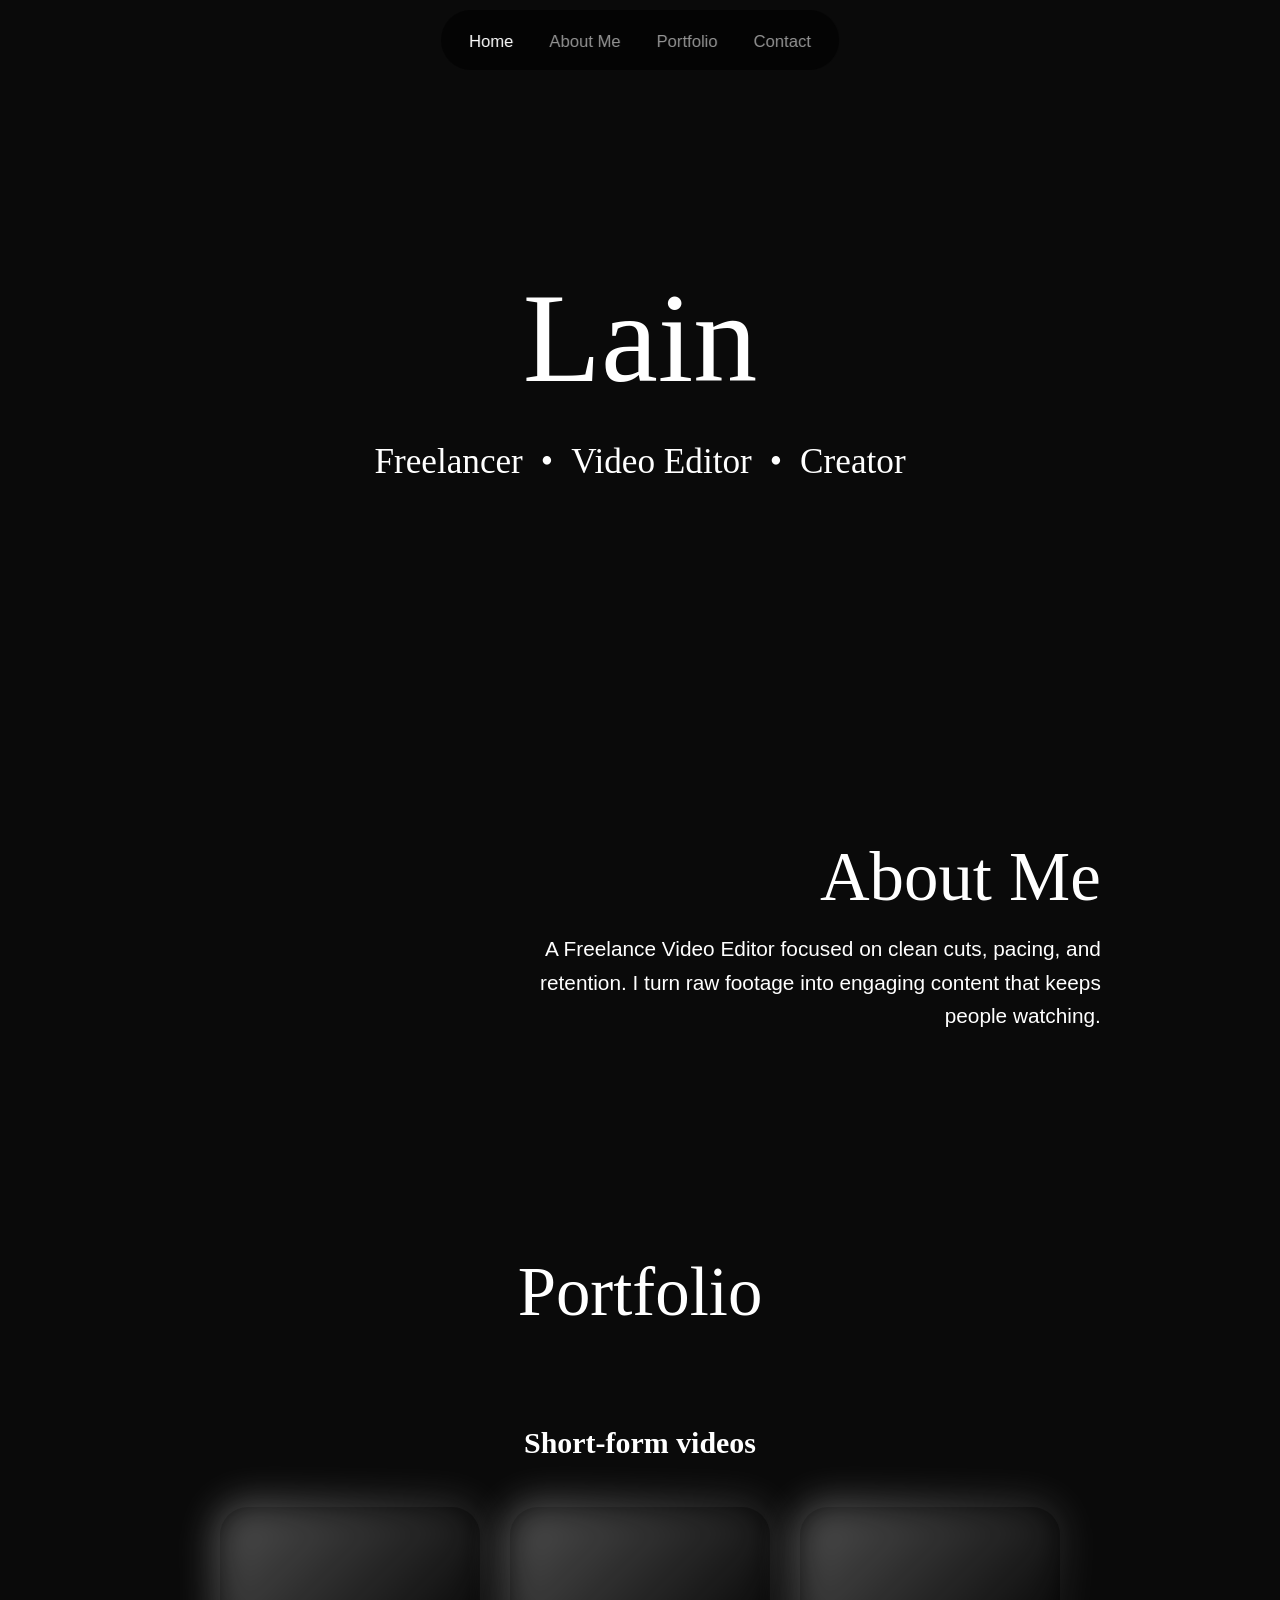
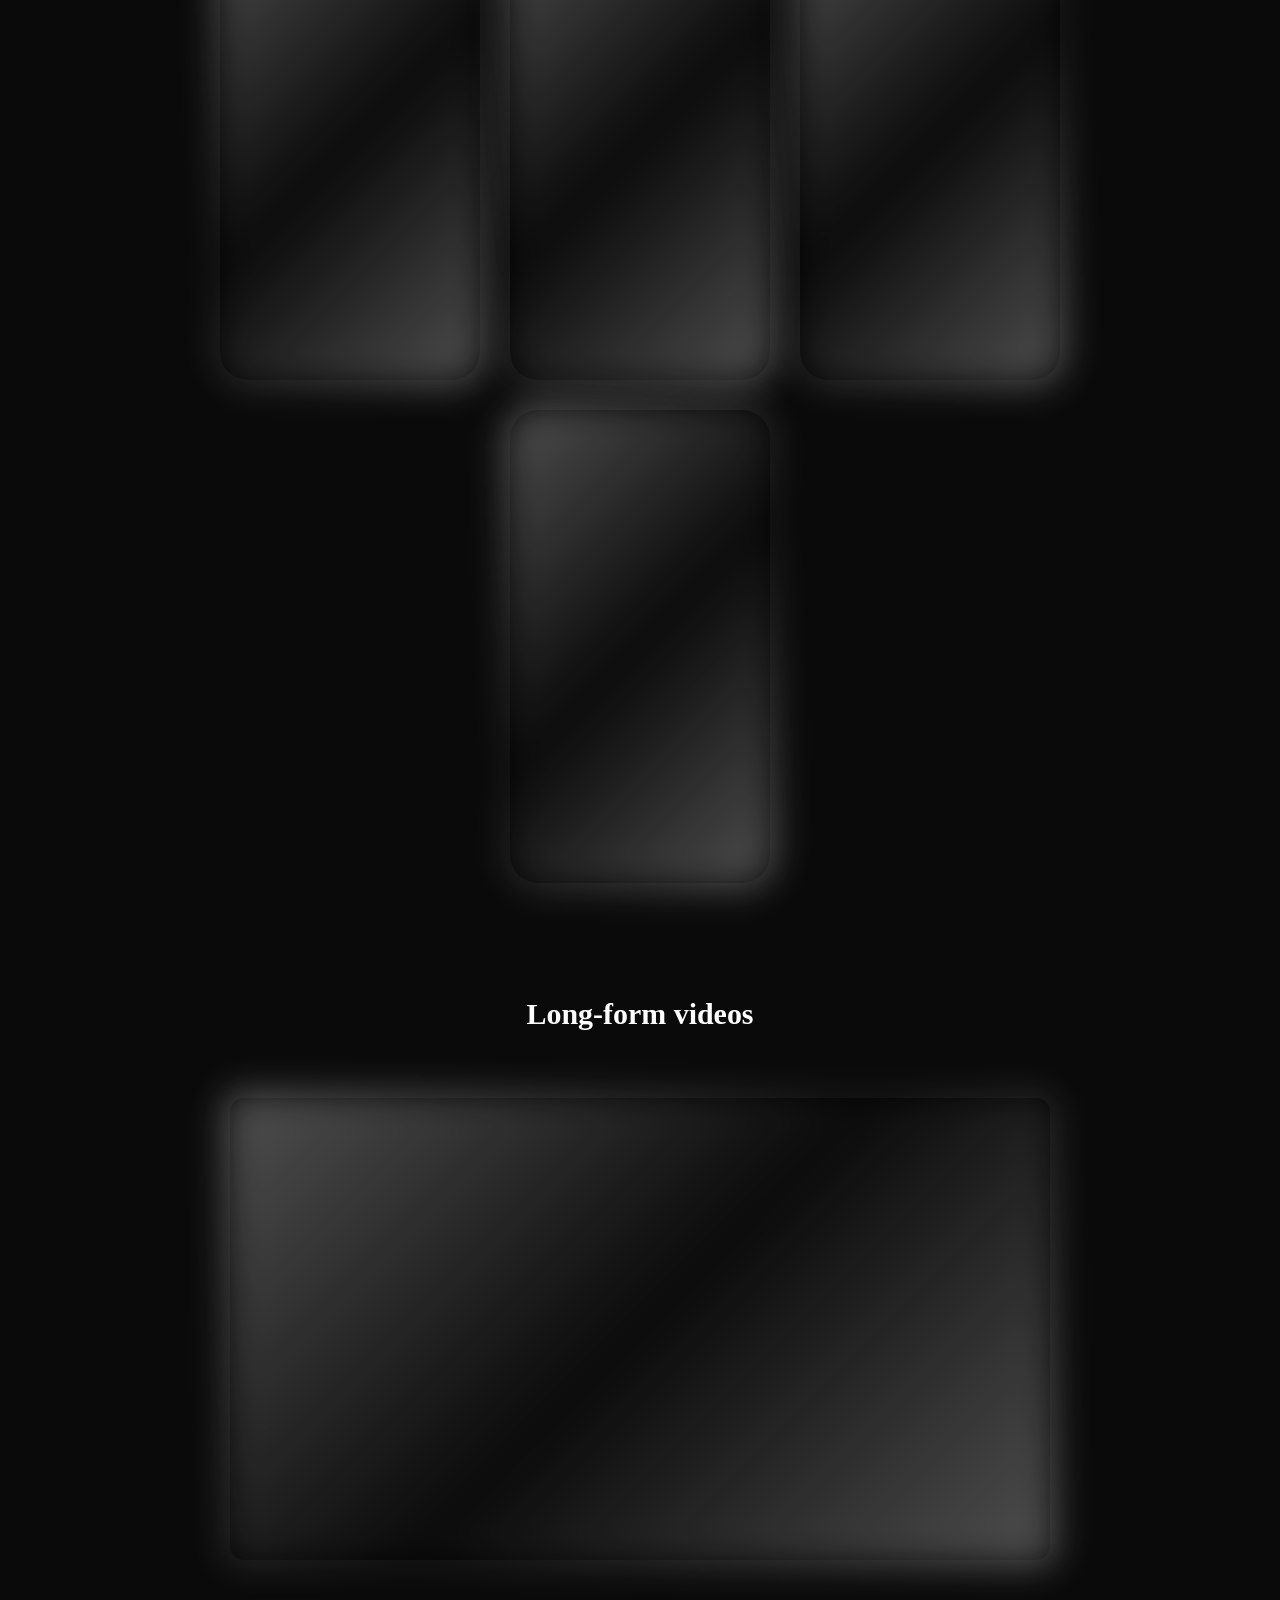
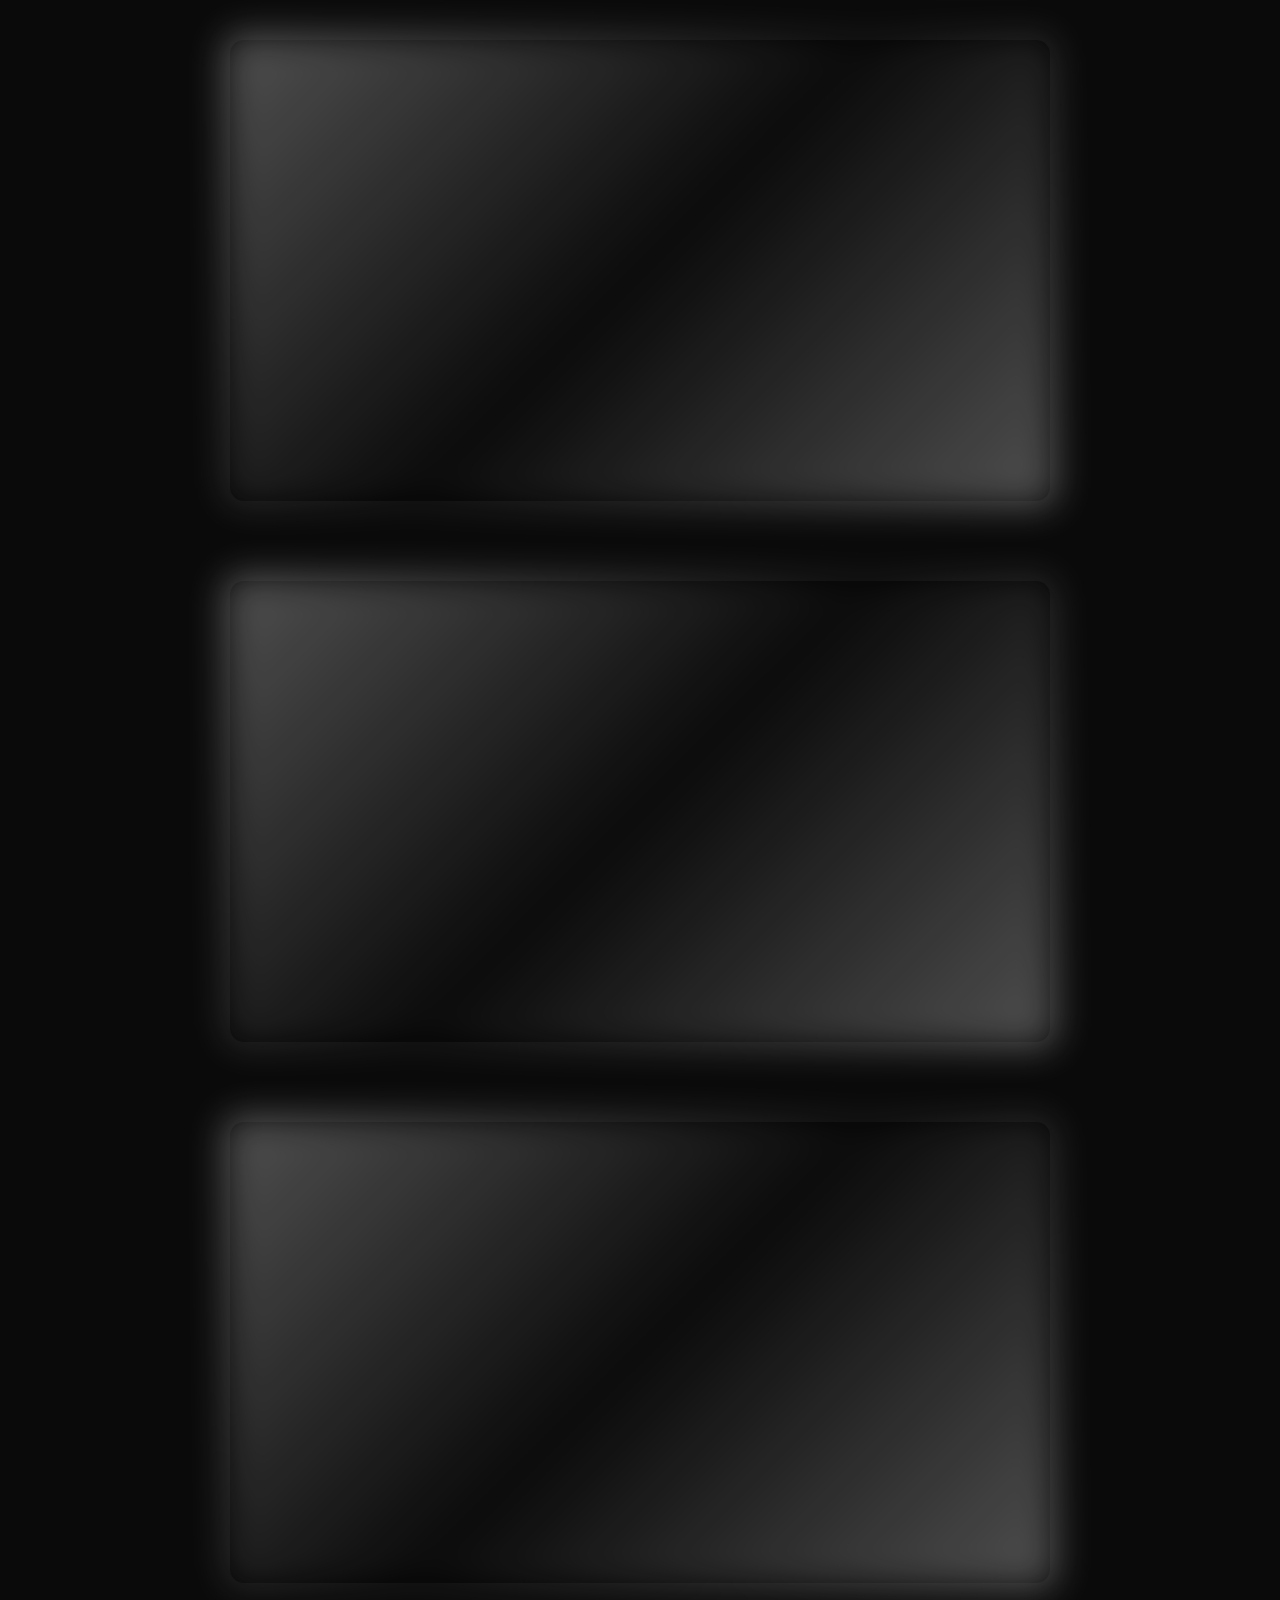
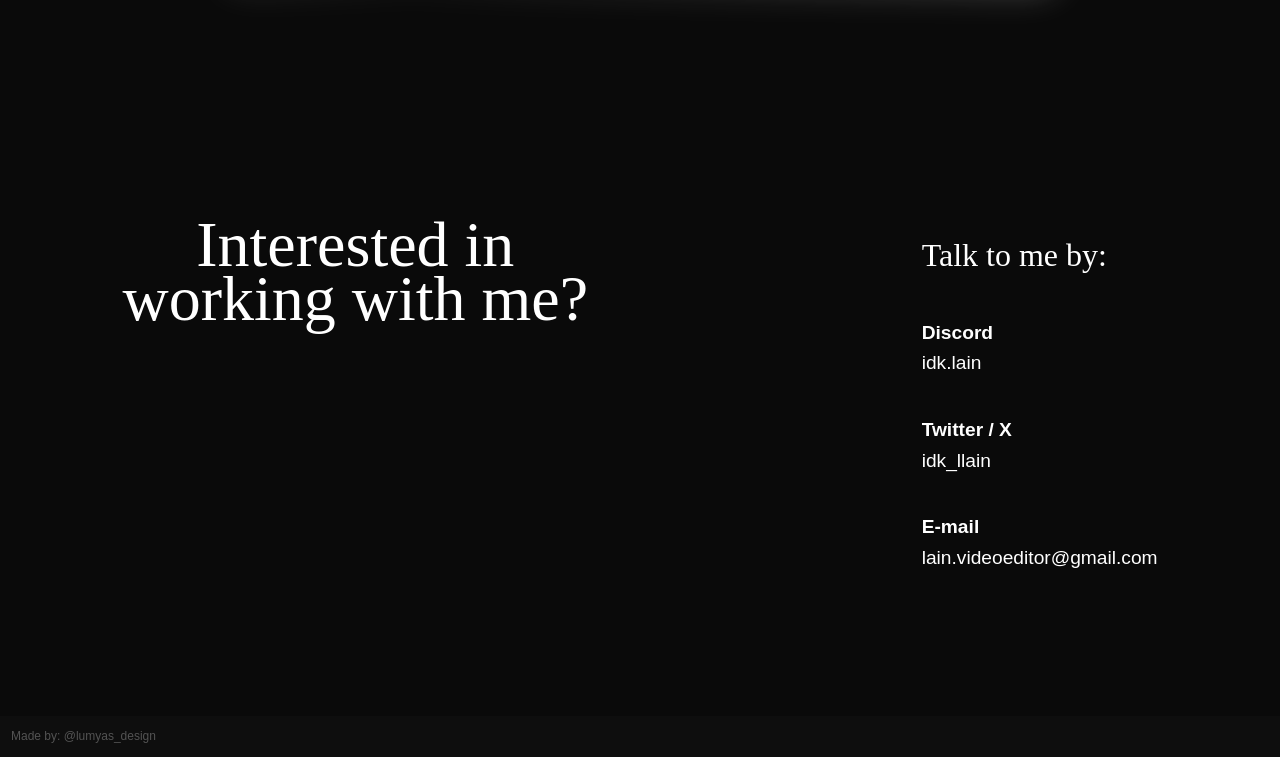
<file: index.html>
<!DOCTYPE html>
<html lang="en">
<head>
    <meta charset="UTF-8">
    <meta name="viewport" content="width=device-width, initial-scale=1.0">
    <meta name="author" content="Yasmin Aguillera">
    <title>Lain's Portfolio</title>
    <link rel="stylesheet" href="style.css">
    <script src="script.js" defer></script>
    <link href="https://fonts.googleapis.com/css2?family=Montserrat:wght@400;600;700&family=Playfair+Display:wght@400;700&display=swap" rel="stylesheet">

</head>

<body>
 <div class="site-scale">
 <!-- menu -->
    <nav class="menu">
        <ul>
            <li><a href="#home">Home</a></li>
            <li><a href="#about">About Me</a></li>
            <li><a href="#portfolio">Portfolio</a></li>
            <li><a href="#contact">Contact</a></li>
        </ul>
    </nav>

    <!-- Home -->
    <section id="home" class="hero">
        <h1><span>Lain</span></h1>
      <div class="creator">
        <p>Freelancerﾠ•ﾠVideo Editorﾠ•ﾠCreator</p>
      </div>
    </section>

     <!-- About -->
    <section id="about" class="section about">
        <h2><span>About Me</span></h2>
        <p>A Freelance Video Editor focused on clean cuts, pacing, and retention.
I turn raw footage into engaging content that keeps people watching.</p>
    </section>

    <!-- Portfolio -->
    <section id="portfolio" class="section">
        <h2><span>Portfolio</span></h2>
      <br><br>

    <div class="vid">
        <h3>Short-form videos</h3>
    </div>
 <div class="shorts-grid">

  <div class="short-card">
    <iframe 
      src="https://youtube.com/embed/HNCMXTu1NxM?feature=share"
      allow="accelerometer; autoplay; clipboard-write; encrypted-media; gyroscope; picture-in-picture"
      allowfullscreen>
    </iframe>
  </div>

  <div class="short-card">
    <iframe 
      src="https://youtube.com/embed/Q3lG_JIe9dg?feature=share"
      allow="accelerometer; autoplay; clipboard-write; encrypted-media; gyroscope; picture-in-picture"
      allowfullscreen>
    </iframe>
  </div>

  <div class="short-card">
    <iframe 
      src="https://youtube.com/embed/xiLEeI6hh5M?feature=share"
      allow="accelerometer; autoplay; clipboard-write; encrypted-media; gyroscope; picture-in-picture"
      allowfullscreen>
    </iframe>
  </div>

  <div class="short-card">
    <iframe 
      src="https://youtube.com/embed/6csdfVv3YtI?feature=share"
      allow="accelerometer; autoplay; clipboard-write; encrypted-media; gyroscope; picture-in-picture"
      allowfullscreen>
    </iframe>
  </div>

</div>

<br><br><br>

    <div class="vid">
        <h3>Long-form videos</h3>
    </div>

  <div class="portfolio">
    <div class="video-card">
    <iframe 
      src="https://www.youtube.com/embed/h_Z0C5XDII4"
      frameborder="0"
      allow="accelerometer; autoplay; clipboard-write; encrypted-media; gyroscope; picture-in-picture"
      allowfullscreen>
    </iframe>
    </div>

    <div class="video-card">
    <iframe 
      src="https://www.youtube.com/embed/PqJWI4rwwVQ"
      frameborder="0"
      allow="accelerometer; autoplay; clipboard-write; encrypted-media; gyroscope; picture-in-picture"
      allowfullscreen>
    </iframe>
    </div>

    <div class="video-card">
    <iframe 
      src="https://www.youtube.com/embed/-e8JLjpVz94"
      frameborder="0"
      allow="accelerometer; autoplay; clipboard-write; encrypted-media; gyroscope; picture-in-picture"
      allowfullscreen>
    </iframe>
    </div>

    <div class="video-card">
    <iframe 
      src="https://www.youtube.com/embed/c1wVM-aHDMs"
      frameborder="0"
      allow="accelerometer; autoplay; clipboard-write; encrypted-media; gyroscope; picture-in-picture"
      allowfullscreen>
    </iframe>
    </div>
   </div>
 </div>
    </section>

    <!-- Contact -->
    <section id="contact" class="section contact">
  <div class="contact-layout">
    <div class="contact-left">
        <h2><span>Interested in working with me?</span></h2>
    </div>

    <div class="cont">  
      <h2><span>Talk to me by:</span></h2>
<br>  
        <p><b>Discord</b></p>
        <p><a href="https://discord.com/users/idk.lain">idk.lain</a></p>
<br>
        <p><b>Twitter / X</b></p> 
        <p><a href="https://x.com/idk_llain">idk_llain</a></p>
<br>
        <p><b>E-mail</b></p> 
        <p><a href="mailto:lain.videoeditor@gmail.com">lain.videoeditor@gmail.com</a></p>
    </div>
    </div>
    </section>
 </div>
    
</div>
  <footer>
    <p>Made by: <a href="https://www.instagram.com/lumyas_design?utm_source=ig_web_button_share_sheet&igsh=ZDNlZDc0MzIxNw==">@lumyas_design</a></p>
  </footer>

</body>

</html>
</file>
<file: style.css>
/* reset básico */
* {
    margin: 0;
    padding: 0;
    box-sizing: border-box;
}

html, body {
  margin: 0;
  padding: 0;
  background: rgb(10, 10, 10);
  scroll-behavior: smooth;
  height: 100%;
}

/* fontes e cores */
body {
    font-family:Arial, Helvetica, sans-serif;
    font-size: 1.4rem;
    color: #ffffff;
    line-height: 1.6;
    position:relative;
    z-index: 1;
    overflow-x: hidden;
    display: flex;
    flex-direction: column;
}
p {
  font-size: clamp(1rem, 1.2vw, 1.15rem);
}
/* menu */
.menu {
  position: fixed;
  top: 10px;
  left: 50%;
  transform: translateX(-50%);
  z-index: 999;

  background: rgba(0, 0, 0, 0.55);
  backdrop-filter: blur(12px);
  -webkit-backdrop-filter: blur(12px);

  border-radius: 999px;
  padding: 12px 28px;
}
.menu ul {
  list-style: none;
  display: flex;
  gap: 36px;
  margin: 0;
  padding: 0;
}

.menu a {
  text-decoration: none;
  color: #949494;
  font-size: clamp(0.95rem, 1.3vw, 1.1rem);
  font-weight: 500;
  transition: color 0.3s ease;
}

.menu a:hover {
  color: rgb(148, 148, 148);
}
.menu a.active {
  color: white;
}
@media (max-width: 768px) {
  .menu {
    top: 12px;
    padding: 8px 16px;
  }

  .menu ul {
    gap: 10px;
  }
}
@media (max-width: 768px) {
  .menu a {
    font-size: 0.85rem;
  }
}
/* seções */
.section {
  max-width: 1400px;
  margin: 0 auto;
  padding: clamp(60px, 8vw, 120px) clamp(20px, 8vw, 120px);
  text-align: center;
}
#about {
  scroll-margin-top: 60px;
  min-height: auto;
}
span {
  font-family: 'Times New Roman', Times, serif;
  font-family: 'Times New Roman', Times, serif;
  font-size: clamp(2.4rem, 6vw, 4.3rem);
  font-weight: normal;
}

.hero {
    font-family: 'Times New Roman', Times, serif;
    height: 80vh;
    display: flex;
    justify-content: center;
    align-items: center;
    flex-direction: column;
    padding-top: 7rem, 20vw, 4rem;
}
.hero span {
    font-family: 'Times New Roman', Times, serif;
    font-size: clamp(6rem, 10vw, 8rem);
    font-weight: normal;
}
.hero .creator p {
  font-size: clamp(1rem, 3.2vw, 2.2rem);
  line-height: 1.2;
}
@media (max-width: 768px) {
  .hero span {
    font-size: clamp(6rem, 10vw, 8rem);
  }
}
.about {
  max-width: 800px;
  margin-left: auto;
  margin-right: clamp(20px, 6vw, 120px);
  text-align: right;
}

.about p {
  font-size: clamp(1rem, 2vw, 1.3rem);
}
@media (max-width: 768px) {

  .section {
    padding: 60px 16px;
  }

  .about {
    text-align: center;
    max-width: 100%;
    padding-inline: 0;
  }

  #about span {
    font-size: 2.2rem;
  }

  #about p {
    font-size: 1.05rem;
  }
}
.site-scale {
  flex: 1;
}

@media (min-width: 1600px) {
  .about {
    max-width: 800px;
    margin-right: 0;
  }

  #about span {
    font-size: clamp(3.4rem, 4vw, 4.8rem);
  }
}
  /* #about p {
    font-size: 1.4rem;
    max-width: 620px;
    margin-left: auto;
  } */

@media (min-width: 1600px) {
  body {
    font-size: 1.6rem;
  }

  .video-card {
    width: 960px;
  }
}
@media (min-width: 1600px) {
  .section {
    min-height: 90vh;
    display: flex;
    flex-direction: column;
    justify-content: center;
  }
}
@media (min-width: 1600px) {
  body {
    font-size: 1.8rem;
  }

  p {
    font-size: 1.25rem;
  }
}
@media (min-width: 1600px) {
  .hero {
    min-height: 100vh;
  }
}

/* portfolio cards */

.portfolio {
  display: flex;
  flex-direction: column;
  align-items: center;
  gap: 80px;
  margin-top: 60px;
}
.vid {
  font-family: 'Times New Roman', Times, serif;
  font-size: clamp(1rem, 2vw, 1.6rem);
  font-weight: normal;
}
.video-card {
  position: relative;
  width: 820px;       /* controle real do tamanho */
  max-width: 88vw;    /* impede encostar nas bordas */
  aspect-ratio: 16 / 9;
  background: #000;
  border-radius: 14px;
  overflow: visible;
  transition: transform 0.4s ease;
}

/* brilho */
.video-card::before {
  content: "";
  position: absolute;
  inset: -6px;
  border-radius: 18px;
  background: linear-gradient(
    135deg,
    rgba(255,255,255,0.35),
    rgba(255,255,255,0.05),
    rgba(255,255,255,0.35)
  );
  filter: blur(18px);
  opacity: 0.9;
  z-index: 0;
}

.video-card iframe {
  position: relative;
  z-index: 1;
  width: 100%;
  height: 100%;
  border: none;
  border-radius: 14px;
}

.video-card:hover {
  transform: scale(1.015);
}

.video-card:hover::before {
  filter: blur(10px);
  opacity: 1;
}

.shorts-grid {
  display: flex;
  gap: 30px;
  justify-content: center;
  flex-wrap: wrap;
  margin-top: 40px;
}

.short-card {
  width: 260px;
  aspect-ratio: 9 / 16;
  border-radius: 28px;
  background: black;
  position: relative;
  overflow: visible; 
}

/* glow suave em volta */
.short-card::before {
  content: "";
  position: absolute;
  inset: -6px;
  border-radius: 36px;
  background: linear-gradient(
    135deg,
    rgba(255,255,255,0.35),
    rgba(255,255,255,0.05),
    rgba(255,255,255,0.35)
  );
  filter: blur(18px);
  opacity: 0.9;
  z-index: 0;
}

.short-card iframe {
  position: relative;
  z-index: 1;
  width: 100%;
  height: 100%;
  border: none;
  border-radius: 28px;
}

a {
  color: inherit;
  text-decoration: none;
}

a:visited {
  color: inherit;
}

 .contact-layout {
  display: flex;
  justify-content: space-between;
  align-items: flex-start;
  max-width: 1100px;
  margin: 0 auto;
  padding: 40px 20px;
}

.contact-left {
  max-width: 45%;
  text-align: center;
}
.contact span {
  font-size: clamp(2rem, 6vw, 4rem);
  line-height: 0.5;
}
.cont {
  max-width: 45%;
  text-align: left;
}

.cont span {
  font-size: clamp(1.2rem, 3vw, 2rem);
}
.cont p {
  font-size: clamp(1.2rem, 2.2vw, 1.2rem);
} 
.cont a:hover {
  color:#949494;
}

@media (max-width: 768px) {
  .contact-layout {
    flex-direction: column;
    gap: 40px;
  }

  .contact-left,
  .cont {
    max-width: 100%;
  }
}

footer {
  background: #0e0e0e;
  padding: 1px 1px;
  width: 100%;
  top: 0;
  z-index: 10;
  position: relative;
  width: 100%;
}
footer p {
  font-size: 12px;
  text-align: left;
  padding: 10px;
  color: #535353;
}
footer a:hover {
  color:#949494;
}
</file>
